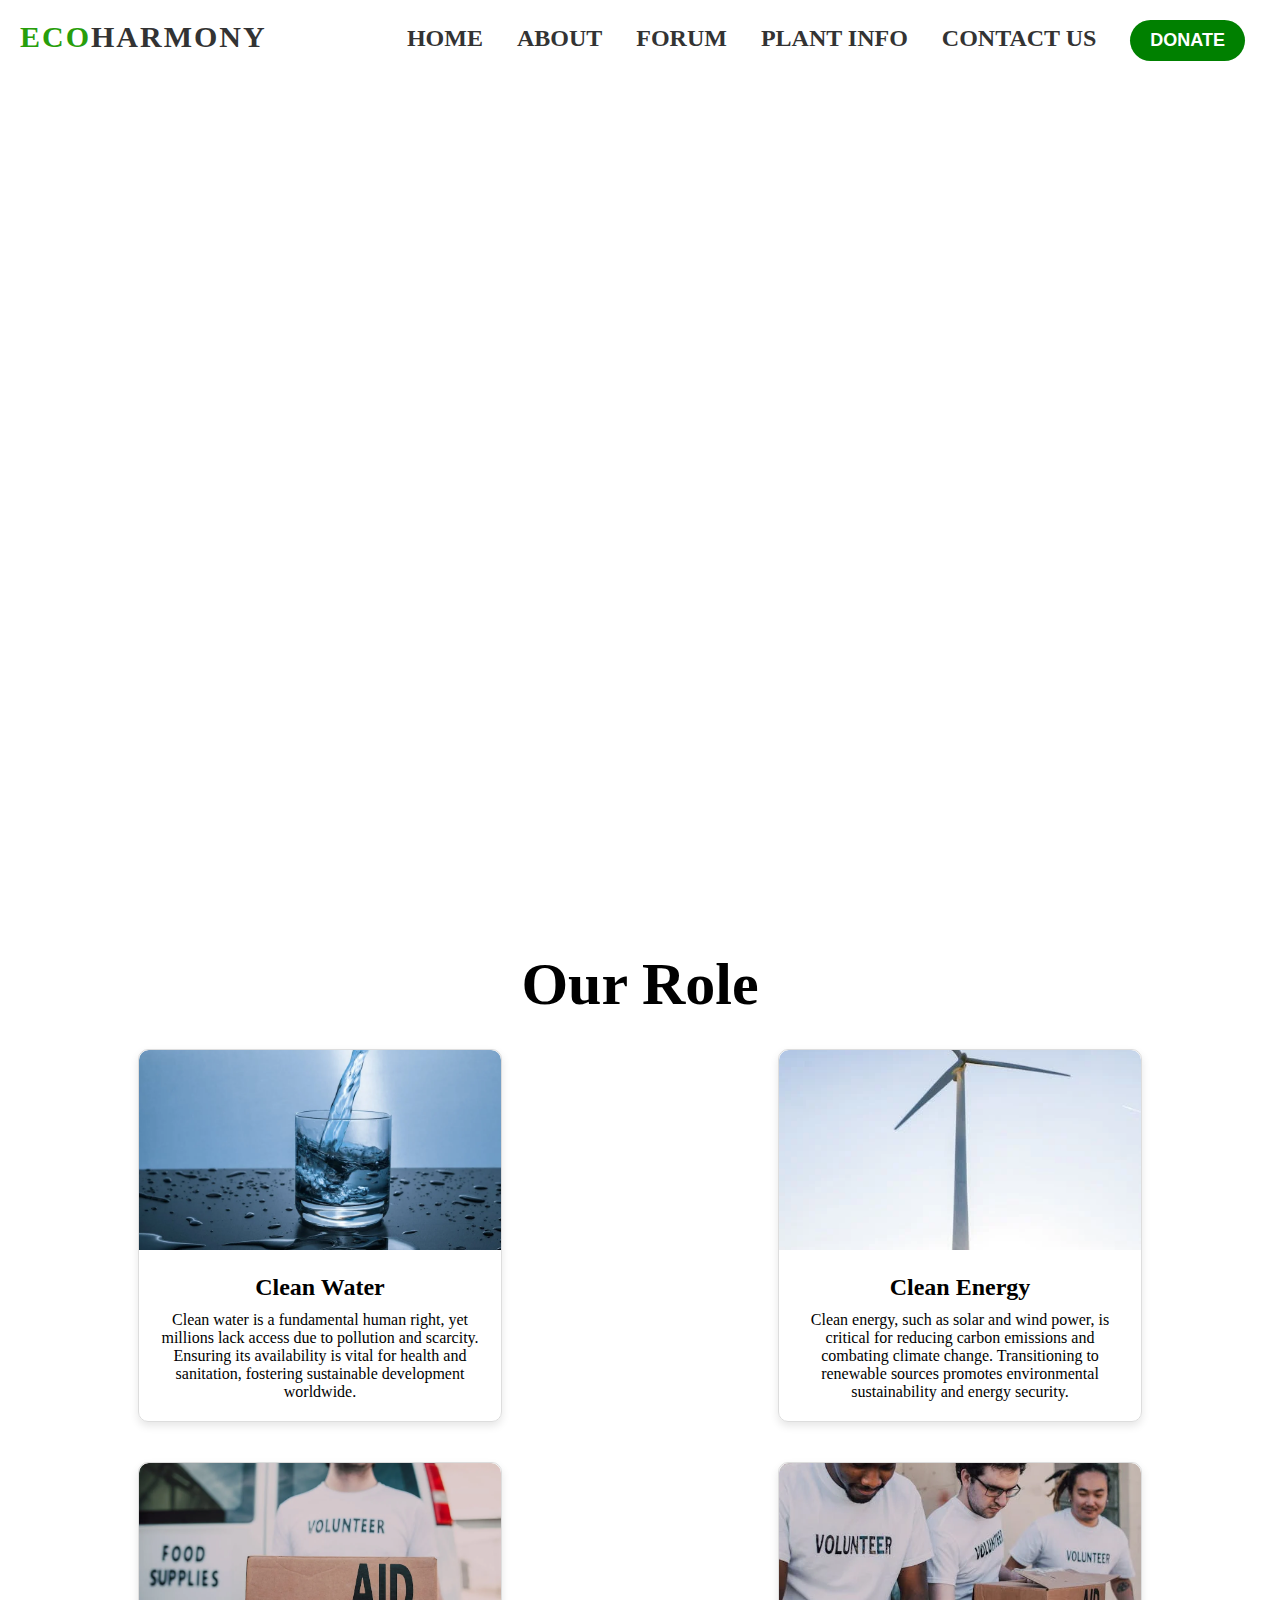
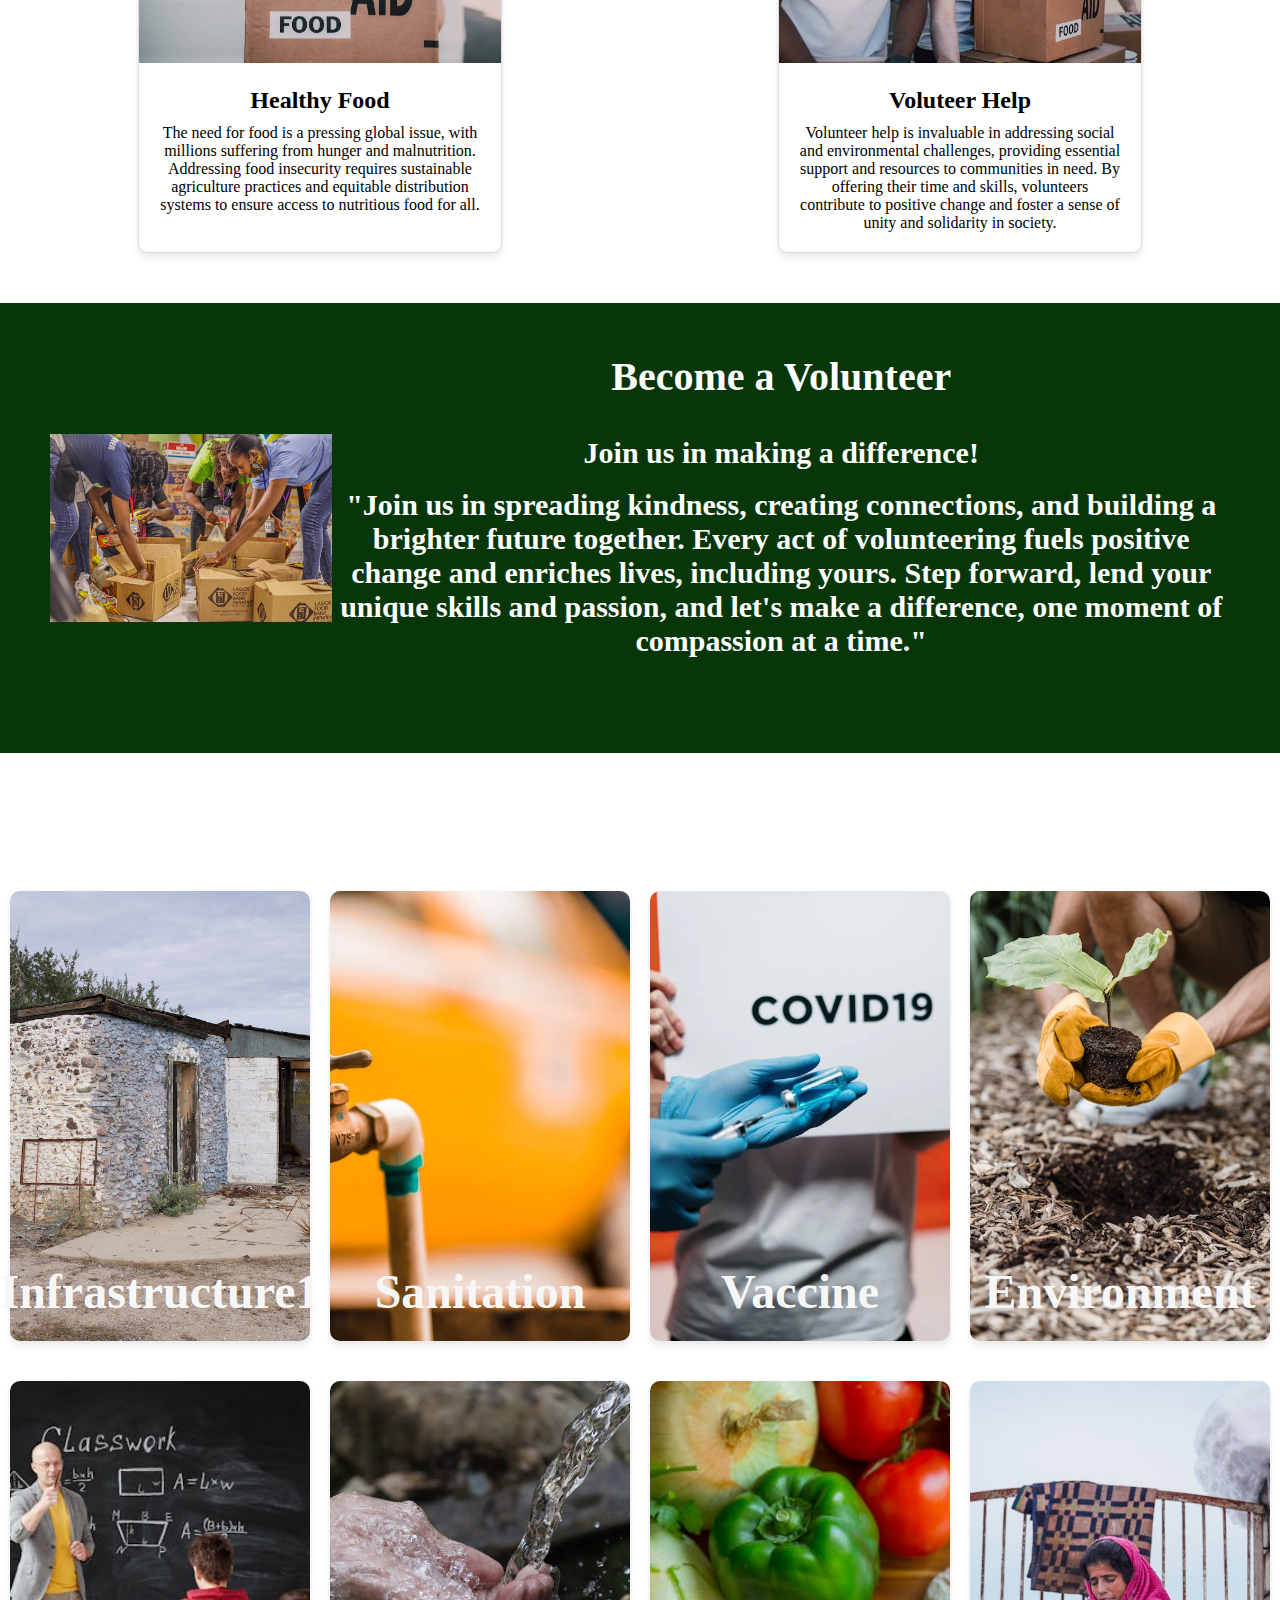
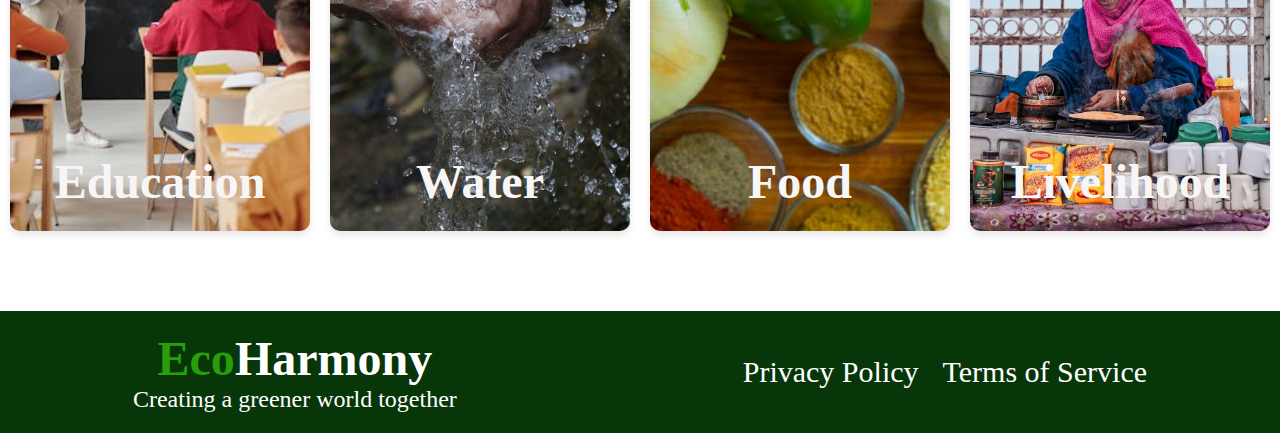
<file: index.html>
<!DOCTYPE html>
<html lang="en">
<head>
    <meta charset="UTF-8">
    <meta name="viewport" content="width=device-width, initial-scale=1.0">
    <title>Eco Harmony</title>
    <link rel="stylesheet" href="/Home/styles.css">
    <script defer src="/Home/script.js"></script>
</head>
<body>
    <header>
        <nav>
            <div class="logo">
                <h1 style="font-size: 30px;"><span>Eco</span><span1>Harmony</span1></h1>
            </div>
            <ul class="nav-list">
                <li><a href="#">Home</a></li>
                <li><a href="/About/index.html">About</a></li>
                <li><a href="https://eco-harmony-forums.vercel.app/" target="_blank">Forum</a></li>
                <li><a href="/plant Info/index.html">Plant Info</a></li>
                <li><a href="/Contact Us/index.html">Contact Us</a></li>
                <!-- <li><a href="http://localhost:3000/" target="_blank">Login</a></li> -->
                <li class="donate"><a href="/donation/index.html"><button>Donate</button></a></li>
            </ul>
        </nav>
    </header>
    <div class="slideshow">
    
    <!-- Slideshow images with text overlay -->
    <div class="slide" style="background-image: url('/Home/pexels-photo-4408935.jpeg');">
        <div class="text"><h1>We fight for future:</h1><h2>Go <span>Green</span> Today, Save Tomorrow</h2></div>
    </div>
    <div class="slide" style="background-image: url('/Home/pexels-alena-koval-233944-886521\ \(1\).jpg');">
        <div class="text"><h1 style="color: black;">So.. Do you <span style="color: rgb(20, 232, 31);">plant</span> often ?</h1></div>
    </div>
    <div class="slide" style="background-image: url('/Home/pexels-photo-414837.jpeg'); background-blend-mode: darken;">
        <div class="text"><h1 style="color: rgb(20, 232, 31);">Go green</h1><h1>There is no planet B</h1></div>
    </div>
</div>

<section class="roles">
    <h2 style="font-size: 60px;">Our Role</h2>
    <div class="row">
        <div class="role">
            <img src="/Home/pexels-photo-416528.webp" alt="Impact 1">
            <div class="role-info">
                <div class="title">Clean Water</div>
                <p>
                    Clean water is a fundamental human right, yet millions lack access due to pollution and scarcity. Ensuring its availability is vital for health and sanitation, fostering sustainable development worldwide.</p>
            </div>
        </div>
        <div class="role">
            <img src="/Home/pexels-photo-414928.webp" alt="Impact 2">
            <div class="role-info">
                <div class="title">Clean Energy</div>
                <p>Clean energy, such as solar and wind power, is critical for reducing carbon emissions and combating climate change. Transitioning to renewable sources promotes environmental sustainability and energy security.</p>
            </div>
        </div>
    </div>
    <div class="row">
        <div class="role">
            <img src="/Home/pexels-photo-6646920.webp" alt="Impact 3">
            <div class="role-info">
                <div class="title">Healthy Food</div>
                <p>The need for food is a pressing global issue, with millions suffering from hunger and malnutrition. Addressing food insecurity requires sustainable agriculture practices and equitable distribution systems to ensure access to nutritious food for all.</p>
            </div>
        </div>
        <div class="role">
            <img src="/Home/pexels-photo-6646947.webp" alt="Impact 4">
            <div class="role-info">
                <div class="title">Voluteer Help</div>
                <p>Volunteer help is invaluable in addressing social and environmental challenges, providing essential support and resources to communities in need. By offering their time and skills, volunteers contribute to positive change and foster a sense of unity and solidarity in society.</p>
            </div>
        </div>
    </div>
</section>


<section class="volunteer">
    <div class="vol-image">
        <img src="/Home/pexels-photo-9090903.jpeg" alt="">
    </div>
    <div class="details">
        <h2 style="font-size: 40px;color: rgb(255, 255, 255);">Become a Volunteer</h2>
    <br><br>
    <p class="vol" style="font-size: 30px;">Join us in making a difference!</p>
    <br>
    <p class="vol" style="font-size: 30px;">
        "Join us in spreading kindness, creating connections, and building a brighter future together. Every act of volunteering fuels positive change and enriches lives, including yours. Step forward, lend your unique skills and passion, and let's make a difference, one moment of compassion at a time."</p><br>
    <br>
    <!-- <button class="vol1" style="font-size: 40px; margin-bottom: 48px;"><h1 style="font-size: 40px; color: rgb(0, 0, 0);">Sign Up</h1></button> -->
    </div>
</section>
<section class="our-impacts">
    <h2 style="font-size: 50px;">Our Impacts</h2>
    <div class="row">
        <div class="impact">
            <img src="/Home/free-photo-of-a-shed-made-of-stone.jpeg" alt="Impact 1">
            <div class="impact-info">
                <div class="title">Infrastructure1</div>
            </div>
        </div>
        <div class="impact">
            <img src="/Home/pexels-photo-2339722.webp" alt="Impact 2">
            <div class="impact-info">
                <div class="title">Sanitation</div>
            </div>
        </div>
        <div class="impact">
            <img src="/Home/pexels-photo-3952224.webp" alt="Impact 3">
            <div class="impact-info">
                <div class="title">Vaccine</div>
            </div>
        </div>
        <div class="impact">
            <img src="/Home/pexels-photo-9324330.jpeg" alt="Impact 4">
            <div class="impact-info">
                <div class="title">Environment</div>
            </div>
        </div>
    </div>
    <div class="row">
        <div class="impact">
            <img src="/Home/pexels-photo-5212345.jpeg" alt="Impact 1">
            <div class="impact-info">
                <div class="title">Education</div>
            </div>
        </div>
        <div class="impact">
            <img src="/Home/pexels-photo-66346.jpeg" alt="Impact 2">
            <div class="impact-info">
                <div class="title">Water</div>
            </div>
        </div>
        <div class="impact">
            <img src="/Home/pexels-photo-128402.jpeg" alt="Impact 3">
            <div class="impact-info">
                <div class="title">Food</div>
            </div>
        </div>
        <div class="impact">
            <img src="/Home/pexels-photo-10893463.jpeg" alt="Impact 4">
            <div class="impact-info">
                <div class="title">Livelihood</div>
            </div>
        </div>
    </div>
</section>
<footer>
    <div class="footer-content">
        <div class="footer-left">
            <h1 style="font-size: 48px;color: white;"><span>Eco</span>Harmony</h1>
            <p class="pol" style="font-size: 24px;">Creating a greener world together</p>
        </div>
        <div class="footer-right">
            <ul class="footer-nav">
                <li><a href="#">Privacy Policy</a></li>
                <li><a href="#">Terms of Service</a></li>
            </ul>
        </div>
    </div>
</footer>

</body>
</html>
</file>
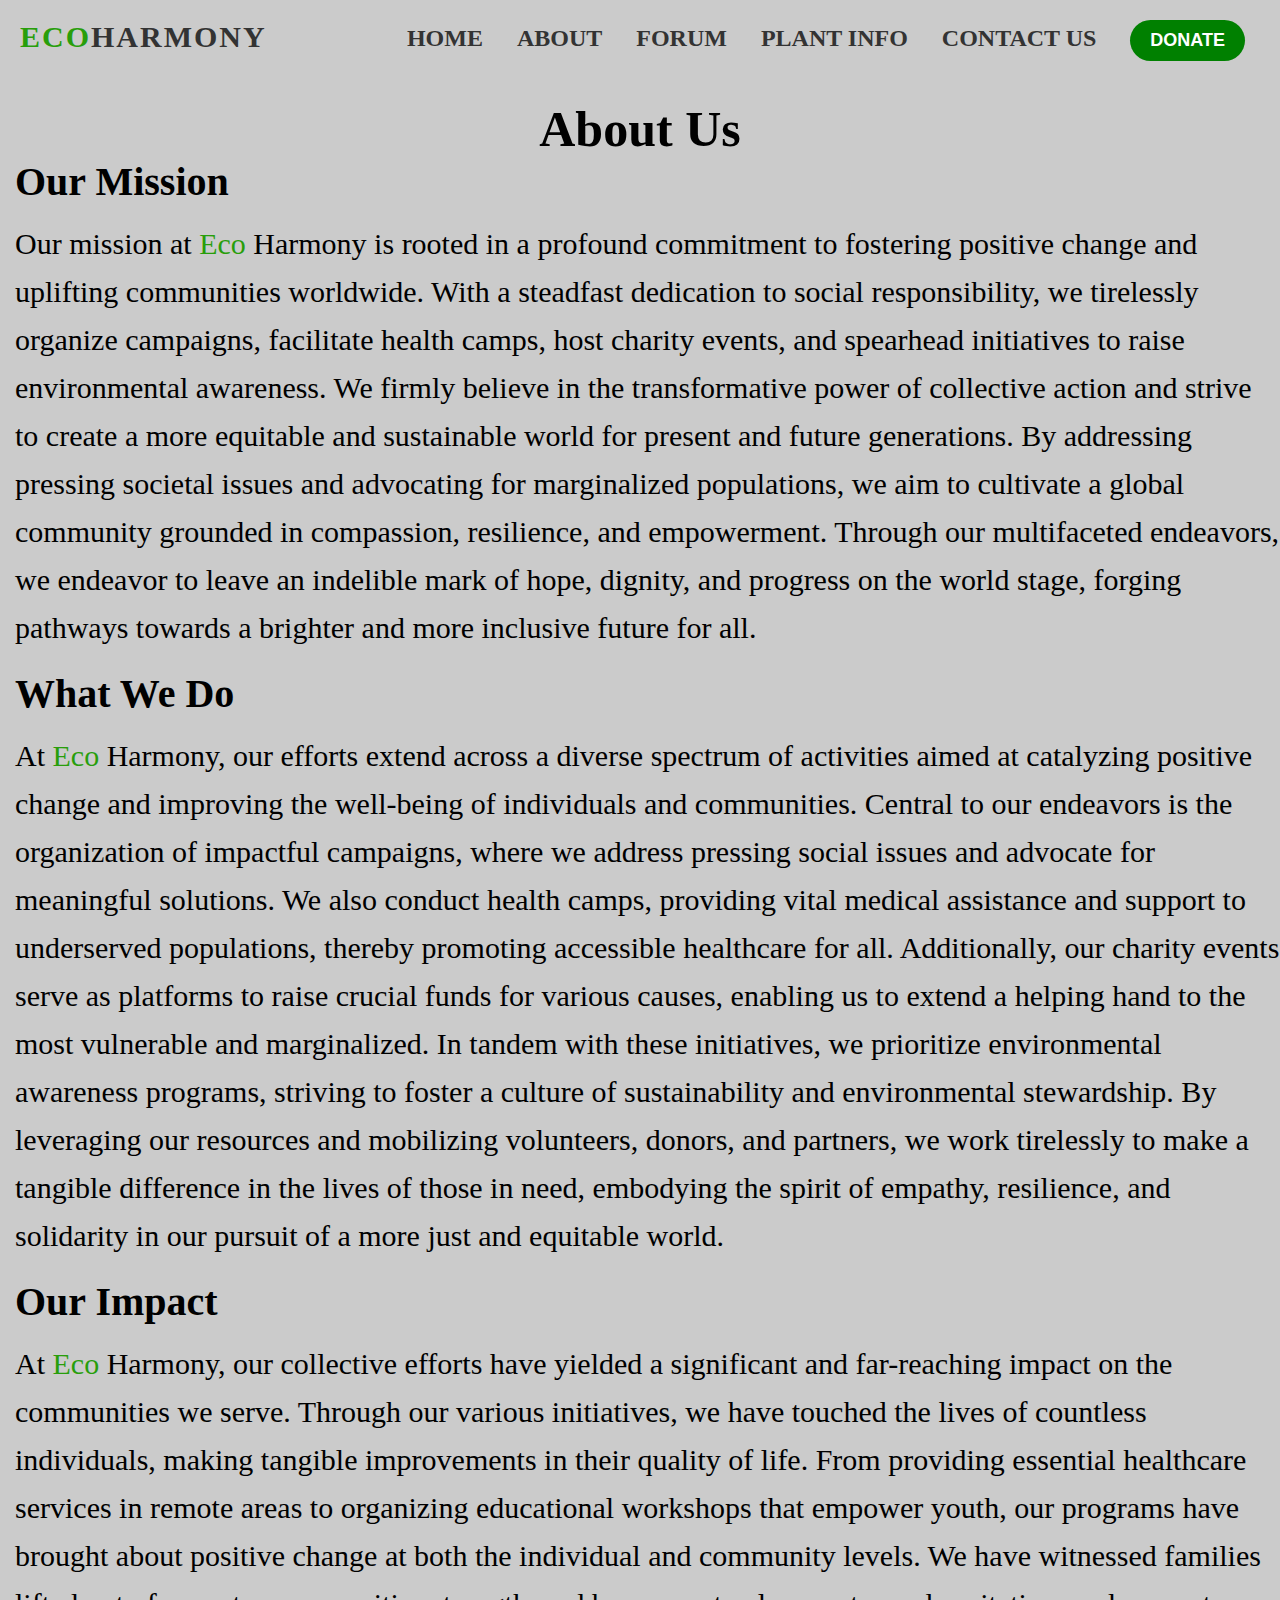
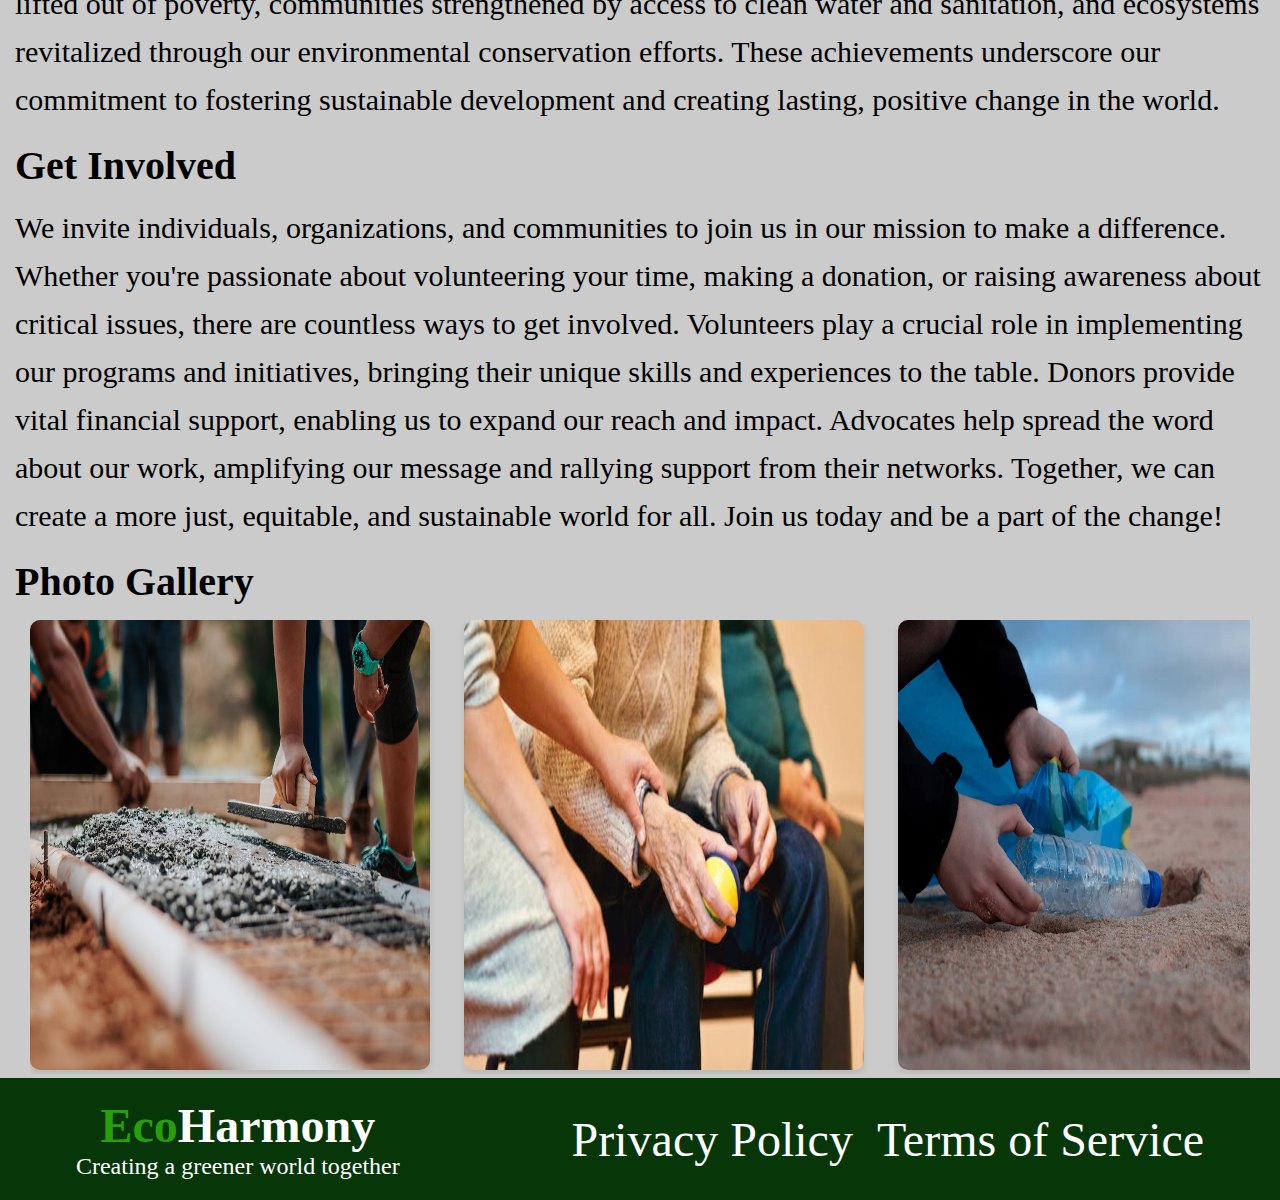
<file: About/index.html>
<!DOCTYPE html>
<html lang="en">
<head>
    <meta charset="UTF-8">
    <meta name="viewport" content="width=device-width, initial-scale=1.0">
    <title>About Us - NGO Name</title>
    <link rel="stylesheet" href="styles.css">
    <script defer src="script.js"></script>
</head>
<body>
    <header>
        <nav>
            <div class="logo">
                <h1 style="font-size: 30px;"><span>Eco</span><span1>Harmony</span1></h1>
            </div>
            <ul class="nav-list">
                <li><a href="/index.html">Home</a></li>
                <li><a href="/About/index.html">About</a></li>
                <li><a href="https://eco-harmony-forums.vercel.app/" target="_blank">Forum</a></li>
                <li><a href="/plant Info/index.html">Plant Info</a></li>
                <li><a href="/Contact Us/index.html">Contact Us</a></li>
                <!-- <li><a href="http://localhost:3000/" target="_blank">Login</a></li> -->
                <li class="donate"><a href="/donation/index.html"><button>Donate</button></a></li>
            </ul>
        </nav>
    </header>
    <div class="container">
        <h1 style="text-align: center;padding-top: 100px;font-size: 50px;">About Us</h1>
        <div class="content">
            <div class="section">
                <h2 style="font-size: 40px; font-weight: 600;">Our Mission</h2>
                <p style="font-size: 30px;">Our mission at <span>Eco</span> Harmony is rooted in a profound commitment to fostering positive change and uplifting communities worldwide. With a steadfast dedication to social responsibility, we tirelessly organize campaigns, facilitate health camps, host charity events, and spearhead initiatives to raise environmental awareness. We firmly believe in the transformative power of collective action and strive to create a more equitable and sustainable world for present and future generations. By addressing pressing societal issues and advocating for marginalized populations, we aim to cultivate a global community grounded in compassion, resilience, and empowerment. Through our multifaceted endeavors, we endeavor to leave an indelible mark of hope, dignity, and progress on the world stage, forging pathways towards a brighter and more inclusive future for all.</p>
            </div>
            <br>
            <div class="section">
                <h2 style="font-size: 40px; font-weight: 600;">What We Do</h2>
                <p style="font-size: 30px;">At <span>Eco</span> Harmony, our efforts extend across a diverse spectrum of activities aimed at catalyzing positive change and improving the well-being of individuals and communities. Central to our endeavors is the organization of impactful campaigns, where we address pressing social issues and advocate for meaningful solutions. We also conduct health camps, providing vital medical assistance and support to underserved populations, thereby promoting accessible healthcare for all. Additionally, our charity events serve as platforms to raise crucial funds for various causes, enabling us to extend a helping hand to the most vulnerable and marginalized. In tandem with these initiatives, we prioritize environmental awareness programs, striving to foster a culture of sustainability and environmental stewardship. By leveraging our resources and mobilizing volunteers, donors, and partners, we work tirelessly to make a tangible difference in the lives of those in need, embodying the spirit of empathy, resilience, and solidarity in our pursuit of a more just and equitable world.</p>
            </div>
            <br>
            <div class="section">
                <h2 style="font-size: 40px; font-weight: 600;">Our Impact</h2>
                <p style="font-size: 30px;">At <span>Eco</span> Harmony, our collective efforts have yielded a significant and far-reaching impact on the communities we serve. Through our various initiatives, we have touched the lives of countless individuals, making tangible improvements in their quality of life. From providing essential healthcare services in remote areas to organizing educational workshops that empower youth, our programs have brought about positive change at both the individual and community levels. We have witnessed families lifted out of poverty, communities strengthened by access to clean water and sanitation, and ecosystems revitalized through our environmental conservation efforts. These achievements underscore our commitment to fostering sustainable development and creating lasting, positive change in the world.</p>
            </div>
            <br>
            <div class="section">
                <h2 style="font-size: 40px; font-weight: 600;">Get Involved</h2>
                <p style="font-size: 30px;">We invite individuals, organizations, and communities to join us in our mission to make a difference. Whether you're passionate about volunteering your time, making a donation, or raising awareness about critical issues, there are countless ways to get involved. Volunteers play a crucial role in implementing our programs and initiatives, bringing their unique skills and experiences to the table. Donors provide vital financial support, enabling us to expand our reach and impact. Advocates help spread the word about our work, amplifying our message and rallying support from their networks. Together, we can create a more just, equitable, and sustainable world for all. Join us today and be a part of the change!</p>
            </div>
            <br>
            <div class="section">
                <h2 style="font-size: 40px; font-weight: 600;">Photo Gallery</h2>
                <div class="photo-gallery-container">
                    <div class="photo-gallery">
                        <!-- Your gallery images -->
                        <img src="images/pexels-photo-2219024.jpeg" alt="Image 1">
                        <img src="images/pexels-photo-339620.jpeg" alt="Image 2">
                        <img src="images/pexels-photo-3480494.webp" alt="Image 1">
                        <img src="images/pexels-photo-98014.webp" alt="Image 2">
                        <img src="images/pexels-photo-339620.jpeg">
                        <img src="images/pexels-photo-3480494.webp" alt="Image 2">
                        <img src="images/pexels-photo-2219024.jpeg" alt="Image 1">
                        <img src="images/pexels-photo-339620.jpeg" alt="Image 2">
                        <img src="images/pexels-photo-3480494.webp" alt="Image 1">
                        <img src="images/pexels-photo-98014.webp" alt="Image 2">
                        <img src="images/pexels-photo-339620.jpeg">
                        <img src="images/pexels-photo-3480494.webp" alt="Image 2">
                        <img src="images/pexels-photo-2219024.jpeg" alt="Image 1">
                        <img src="images/pexels-photo-339620.jpeg" alt="Image 2">
                        <img src="images/pexels-photo-3480494.webp" alt="Image 1">
                        <img src="images/pexels-photo-98014.webp" alt="Image 2">
                        <img src="images/pexels-photo-339620.jpeg">
                        <img src="images/pexels-photo-3480494.webp" alt="Image 2">
                        <img src="images/pexels-photo-2219024.jpeg" alt="Image 1">
                        <img src="images/pexels-photo-339620.jpeg" alt="Image 2">
                        <img src="images/pexels-photo-3480494.webp" alt="Image 1">
                        <img src="images/pexels-photo-98014.webp" alt="Image 2">
                        <img src="images/pexels-photo-339620.jpeg">
                        <img src="images/pexels-photo-3480494.webp" alt="Image 2">
                        <!-- Add more images as needed -->
                    </div>
                </div>
                
            </div>
        </div>
    </div>
    <footer>
        <div class="footer-content">
            <div class="footer-left">
                <h1 style="font-size: 48px;color: white;"><span>Eco</span>Harmony</h1>
                <p class="pol" style="font-size: 24px;">Creating a greener world together</p>
            </div>
            <div class="footer-right">
                <ul class="footer-nav">
                    <li><a href="#">Privacy Policy</a></li>
                    <li><a href="#">Terms of Service</a></li>
                </ul>
            </div>
        </div>
    </footer>
</body>
</html>
</file>
<file: Home/styles.css>
/* Reset some default browser styles */
* {
    margin: 0;
    padding: 0;
    box-sizing: border-box;
}
span{
    color: rgb(40, 158, 11);
}

/* Basic styles for the header */
header {
    background-color: transparent;
    padding: 20px;
    height: 85px;
    position: absolute; /* Position the header on top of the slideshow */
    top: 0;
    left: 0;
    right: 0;
    z-index: 2; 
}

/* Logo styles */
.logo {
    float: left;
    font-size: 24px;
    color: #333; /* Change logo color */
    text-transform: uppercase; /* Uppercase text */
    letter-spacing: 2px; /* Add letter spacing */
    margin-right: 20px; /* Add margin to create space between logo and list */
}

/* Navigation styles */
.nav-list {
    list-style-type: none;
    float: right;
}

.nav-list li {
    display: inline-block;
    position: relative;
}

.nav-list li a {
    color: #333; /* Change link color */
    text-decoration: none; /* Remove underline */
    font-size: 24px; /* Reduce font size */
    font-weight: 800;
    text-transform: uppercase; /* Uppercase text */
    padding: 10px 15px; /* Add padding */
    transition: color 0.3s ease; /* Smooth color transition */
    position: relative; /* Add relative positioning */
}

/* Add line styles */
.nav-list li::after {
    content: ''; /* Add empty content */
    position: absolute;
    bottom: -5px; /* Position the line below the text */
    left: 0;
    width: 100%;
    height: 3px; /* Set the height of the line */
    background-color: transparent; /* Set initial background color to transparent */
    transition: background-color 0.3s ease; /* Add transition effect */
}

/* Change line color on hover */
.nav-list li:hover::after {
    background-color: rgb(18, 168, 28); /* Change the background color of the line */
}

.nav-list li a:hover {
    color: rgb(40, 158, 11); /* Change link color on hover */
}

/* Styles for the active link */
.nav-list li.active a {
    color: rgb(40, 158, 11); /* Change color of active link */
}

/* Remove line from specific anchor */
.nav-list li.donate::after {
    text-decoration: none; /* Remove underline */
    width: 0%;
}



/* Button styles */
button {
    border-radius: 25px;
    background-color: green;
    color: white;
    font-weight: bold;
    border: none; /* Remove border */
    padding: 10px 20px; /* Add padding */
    font-size: 18px; /* Reduce font size */
    text-transform: uppercase; /* Uppercase text */
    transition: background-color 0.3s ease; /* Smooth transition */
}

button:hover {
    background-color: rgb(18, 168, 28); /* Change background color on hover */
    color: #fff; /* Change text color on hover */
}

/* Media Queries for responsiveness */
@media screen and (max-width: 768px) {
    .nav-list li {
        display: block; /* Change to block layout on smaller screens */
        margin: 10px 0; /* Adjust margin */
    }

    .nav-list li a {
        font-size: 16px; /* Adjust font size for smaller screens */
        padding: 8px 12px; /* Adjust padding */
    }

    .logo {
        float: none; /* Remove float */
        text-align: center; /* Center logo */
    }
}

/* Styles for the slideshow */
.slideshow {
    height: 100vh; /* Cover entire viewport height */
    width: 100vw; /* Cover entire viewport width */
    overflow: hidden;
    position: relative;
}

.slide {
    width: 100%;
    height: 100%;
    background-size: cover;
    background-position: center;
    position: absolute;
    opacity: 0;
    transition: opacity 1s ease-in-out;
}

.slide.active {
    opacity: 1;
}

.text {
    position: absolute;
    top: 80%;
    left: 50%;
    transform: translate(-50%, -50%);
    color: white;
    font-size: 40px;
}

/* Make text visible */
.slide .text {
    z-index: 1;
}
body {
    overflow-x: hidden;
}

/* Styles for the roles section */
.roles {
    text-align: center;
    margin: 50px 0;
}

.roles h2 {
    font-size: 36px; /* Increase heading font size for emphasis */
    margin-bottom: 30px; /* Add more space between heading and content */
}

.row {
    display: flex;
    flex-wrap: wrap; /* Allow items to wrap to the next line if necessary */
    justify-content: space-around;
    margin-bottom: 40px; /* Add more space between rows */
}

.role {
    flex: 0 1 calc(30% - 20px); /* Three roles per row with margin */
    margin: 0 10px; /* Add margin between role items */
    border: 1px solid #ddd;
    border-radius: 10px;
    box-shadow: 0 4px 8px rgba(0, 0, 0, 0.1);
    transition: box-shadow 0.3s ease-in-out;
    overflow: hidden; /* Ensure content doesn't overflow */
}

.role:hover {
    box-shadow: 0 8px 16px rgba(0, 0, 0, 0.2);
}

.role img {
    width: 100%;
    height: 200px; /* Set a fixed height for the images */
    object-fit: cover;
    border-radius: 10px 10px 0 0; /* Apply border radius only to the top */
}

.role-info {
    padding: 20px;
}

.title {
    font-size: 24px;
    font-weight: bold;
    margin-bottom: 10px;
}

.description {
    font-size: 16px;
    color: #666; /* Darken description text for better contrast */
}


/* Styles for volunteer section */
.volunteer {
    text-align: right;
}
.our-impacts {
    text-align: right;
    padding: 50px 0;
}
.vol{
    color: #ffffff;
}
.our-impacts h2 {
    color: #ffffff;
    margin-bottom: 20px;
}
.vol1{
    background: transparent;
    border: 0px;
    color: rgb(255, 255, 255);
}
.vol1:hover{
    color: white;
    box-shadow: rgba(0, 0, 0, 0.16) 0px 3px 6px, rgba(0, 0, 0, 0.23) 0px 3px 6px;
}
.vol-image{
    width: 100%;
    height: 100%;
    overflow: hidden;
    position: relative;
}
.vol-image img{
    width: 100%;
    height: auto;
    position: absolute;
    top: 50%;
    left: 50%;
    transform: translate(-50%, -50%);
}
.volunteer{
    /* background-image: url('pexels-photo-9090903.jpeg'); */
    /* Replace 'your-image-url.jpg' with the path to your image */
    background-color: rgb(7, 54, 9);
    background-size: cover;
    background-position: center;
    font-weight: bold;
    position: relative;
    overflow: hidden;
    color: white; /* Adjust text color for better readability */
    padding: 50px; /* Adjust padding as needed */
    text-align: center;
    width: 100vw;
    height: 450px;
    display: flex;
    justify-content: row;
    
  }
/* Styles for impacts section */
.our-impacts {
    text-align: center;
    padding: 50px 0;
}

.our-impacts h2 {
    margin-bottom: 20px;
}

.our-impacts .row {
    display: flex;
    flex-wrap: wrap; /* Allow impacts to wrap to the next line */
    justify-content: space-around;
    margin-bottom: 20px;
}

.our-impacts .impact {
    position: relative;
    width: calc(25% - 20px); /* Adjust width to fit 4 impacts in a row */
    height: 450px;
    margin: 10px; /* Adjust margin between impacts */
    border-radius: 10px;
    box-shadow: 0 4px 8px rgba(0, 0, 0, 0.1); /* Add shadow */
    transition: box-shadow 0.3s ease-in-out; /* Smooth transition for hover effect */
}

@media screen and (max-width: 1024px) {
    .our-impacts .impact {
        width: calc(33.33% - 20px); /* Adjust width to fit 3 impacts in a row for smaller screens */
    }
}

@media screen and (max-width: 768px) {
    .our-impacts .impact {
        width: calc(50% - 20px); /* Adjust width to fit 2 impacts in a row for even smaller screens */
    }
}

@media screen and (max-width: 480px) {
    .our-impacts .impact {
        width: calc(100% - 20px); /* Adjust width to fit 1 impact per row for mobile screens */
    }
}

.our-impacts .impact:hover {
    box-shadow: 0 8px 16px rgba(0, 0, 0, 0.2); /* Larger shadow on hover */
}

.our-impacts .impact img {
    width: 100%;
    height: 100%;
    object-fit: cover;
    border-radius: 10px;
}

.our-impacts .overlay {
    position: absolute;
    top: 0;
    left: 0;
    width: 100%;
    height: 100%;
    background-color: rgba(0, 0, 0, 0.5);
    border-radius: 10px;
    opacity: 0;
    transition: opacity 0.3s ease;
}

.our-impacts .impact:hover .overlay {
    opacity: 1;
}

.our-impacts .impact-info {
    position: absolute;
    top: 90%;
    left: 50%;
    transform: translate(-50%, -50%);
    text-align: center;
    color: rgb(247, 246, 246);
}

.our-impacts .title {
    font-weight: bold;
    font-size: 48px;
    margin-bottom: 10px;
}

.our-impacts p {
    font-size: 16px;
}



/* Styles for footer */
footer {
    background-color: rgb(7, 54, 9);
    color: white;
    padding: 20px 0;
    text-align: center;
}

.footer-content {
    display: flex;
    justify-content: space-around;
    align-items: center;
}

.footer-nav {
    list-style-type: none;
}

.footer-nav li {
    display: inline;
    margin-left: 20px;
}
.pol{
    color: white;
}
.footer-nav li a {
    color: white;
    text-decoration: none;
    font-size: 30px;
}
</file>
<file: About/styles.css>
/* Reset some default browser styles */
* {
    margin: 0;
    padding: 0;
    box-sizing: border-box;
}
span{
    color: rgb(40, 158, 11);
}

/* Basic styles for the header */
header {
    background-color: transparent;
    padding: 20px;
    height: 85px;
    position: absolute; /* Position the header on top of the slideshow */
    top: 0;
    left: 0;
    right: 0;
    z-index: 2; 
}

/* Logo styles */
.logo {
    float: left;
    font-size: 24px;
    color: #333; /* Change logo color */
    text-transform: uppercase; /* Uppercase text */
    letter-spacing: 2px; /* Add letter spacing */
    margin-right: 20px; /* Add margin to create space between logo and list */
}

/* Navigation styles */
.nav-list {
    list-style-type: none;
    float: right;
}

.nav-list li {
    display: inline-block;
    position: relative;
}

.nav-list li a {
    color: #333; /* Change link color */
    text-decoration: none; /* Remove underline */
    font-size: 24px; /* Reduce font size */
    font-weight: 800;
    text-transform: uppercase; /* Uppercase text */
    padding: 10px 15px; /* Add padding */
    transition: color 0.3s ease; /* Smooth color transition */
    position: relative; /* Add relative positioning */
}

/* Add line styles */
.nav-list li::after {
    content: ''; /* Add empty content */
    position: absolute;
    bottom: -5px; /* Position the line below the text */
    left: 0;
    width: 100%;
    height: 3px; /* Set the height of the line */
    background-color: transparent; /* Set initial background color to transparent */
    transition: background-color 0.3s ease; /* Add transition effect */
}

/* Change line color on hover */
.nav-list li:hover::after {
    background-color: rgb(18, 168, 28); /* Change the background color of the line */
}

.nav-list li a:hover {
    color: rgb(40, 158, 11); /* Change link color on hover */
}

/* Styles for the active link */
.nav-list li.active a {
    color: rgb(40, 158, 11); /* Change color of active link */
}

/* Remove line from specific anchor */
.nav-list li.donate::after {
    text-decoration: none; /* Remove underline */
    width: 0%;
}
.nav-list li.donate::after {
    text-decoration: none; /* Remove underline */
    width: 0%;
}


/* Button styles */
button {
    border-radius: 25px;
    background-color: green;
    color: white;
    font-weight: bold;
    border: none; /* Remove border */
    padding: 10px 20px; /* Add padding */
    font-size: 18px; /* Reduce font size */
    text-transform: uppercase; /* Uppercase text */
    transition: background-color 0.3s ease; /* Smooth transition */
}

button:hover {
    background-color: rgb(18, 168, 28); /* Change background color on hover */
    color: #fff; /* Change text color on hover */
}

/* Media Queries for responsiveness */
@media screen and (max-width: 768px) {
    .nav-list li {
        display: block; /* Change to block layout on smaller screens */
        margin: 10px 0; /* Adjust margin */
    }

    .nav-list li a {
        font-size: 16px; /* Adjust font size for smaller screens */
        padding: 8px 12px; /* Adjust padding */
    }

    .logo {
        float: none; /* Remove float */
        text-align: center; /* Center logo */
    }
}

.container {
    max-width: 100vw;
    height: 100%;
    margin: 0 auto; /* Add padding to create space for the footer */
    background-color: rgb(203, 203, 203);
}



.section h2 {
    font-size: 28px;
    margin-bottom: 15px;
    margin-left: 15px;
}

.section p {
    font-size: 18px;
    line-height: 1.6;
    margin-left: 15px;
}

/* Photo gallery styles */
.photo-gallery {
    overflow: hidden;
    white-space: nowrap;
}

.photo-gallery img {
    width: 400px;
    height: 450px;
    display: inline-block;
    margin-right: 30px;
    border-radius: 10px;
    box-shadow: 0 4px 8px rgba(0, 0, 0, 0.1);
    transition: transform 0.3s ease;
}

.photo-gallery img:hover {
    transform: scale(1.05);
}
/* Additional styles for photo gallery scrolling */
/* Additional styles for photo gallery scrolling */
.photo-gallery-container {
    overflow: hidden;
    position: relative;
    width: calc(100% - 60px); /* Adjusted width to accommodate all images */
    margin: 0 auto; /* Center the gallery */
}

.photo-gallery {
    display: inline-block; /* Display the images in a single line */
    white-space: nowrap;
    transition: transform 0.5s ease; /* Add smooth transition effect */
 /* Set the total width of the gallery */
}

.photo-gallery img {
    /* Your existing styles */
    width: 400px;
    height: 450px;
    display: inline-block;
    margin-right: 30px;
    border-radius: 10px;
    box-shadow: 0 4px 8px rgba(0, 0, 0, 0.1);
    transition: transform 0.3s ease;
}


/* Styles for footer */
footer {
 /* Adjust this value as needed */
    background-color: rgb(7, 54, 9);
    color: white;
    padding: 20px 0;
    text-align: center;
}
.footer-content {
    display: flex;
    justify-content: space-around;
    align-items: center;
}

.footer-nav {
    list-style-type: none;
}

.footer-nav li {
    display: inline;
    margin-left: 20px;
}
.pol{
    color: white;
}
.footer-nav li a {
    color: white;
    text-decoration: none;
    font-size: 48px;
}
</file>
